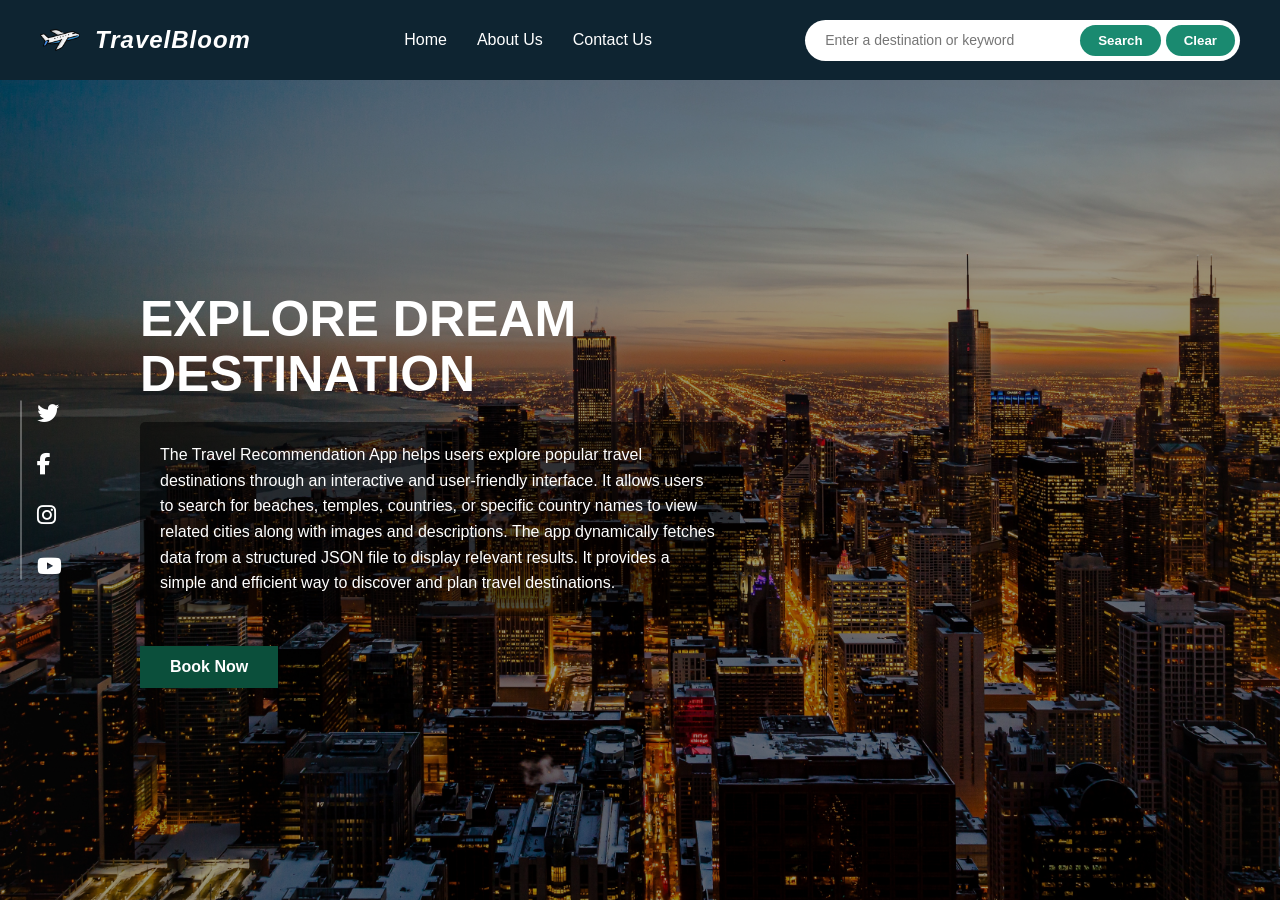
<file: index.html>
<!DOCTYPE html>
<html lang="en">

<head>
    <meta charset="UTF-8">
    <meta name="viewport" content="width=device-width, initial-scale=1.0">
    <link rel="stylesheet" href="travel_recommendation.css">
    <!-- Enlace a FontAwesome para usar los íconos de redes sociales -->
    <link rel="stylesheet" href="https://cdnjs.cloudflare.com/ajax/libs/font-awesome/6.4.0/css/all.min.css">
    <title>TravelBloom</title>
</head>

<body>

    <!-- Barra de navegación -->
    <nav class="navbar">
        <div class="navbar-brand">
            <img src="./images/airplane-logo-img.png" alt="TravelBloom Logo" class="logo-img">
            <h1 class="brand-name">TravelBloom</h1>
        </div>

        <ul class="navbar-links">
            <li><a href="index.html">Home</a></li>
            <li><a href="about.html">About Us</a></li>
            <li><a href="contact.html">Contact Us</a></li>
        </ul>

        <div class="navbar-search">
            <input type="text" id="searchInput" placeholder="Enter a destination or keyword">
            <button id="searchBtn">Search</button>
            <button id="clearBtn">Clear</button>
        </div>
    </nav>

    <!-- Página de inicio / Hero Section -->
    <main class="hero-section">

        <!-- Contenedor para la imagen de fondo -->
        <div class="background-overlay"></div>

        <!-- Barra lateral de Redes Sociales -->
        <aside class="social-sidebar">
            <a href="#" target="_blank"><i class="fa-brands fa-twitter"></i></a>
            <a href="#" target="_blank"><i class="fa-brands fa-facebook-f"></i></a>
            <a href="#" target="_blank"><i class="fa-brands fa-instagram"></i></a>
            <a href="#" target="_blank"><i class="fa-brands fa-youtube"></i></a>
        </aside>

        <!-- Contenido principal -->
        <div class="hero-content">
            <h2 class="hero-title">EXPLORE DREAM<br>DESTINATION</h2>
            <p class="hero-description">
                The Travel Recommendation App helps users explore popular travel destinations
                through an interactive and user-friendly interface. It allows users to search for
                beaches, temples, countries, or specific country names to view related cities along
                with images and descriptions. The app dynamically fetches data from a structured
                JSON file to display relevant results. It provides a simple and efficient way to
                discover and plan travel destinations.
            </p>
            <button id="bookNowBtn" class="book-btn">Book Now</button>
        </div>

    </main>

    <script src="travel_recommendation.js"></script>
</body>

</html>
</file>
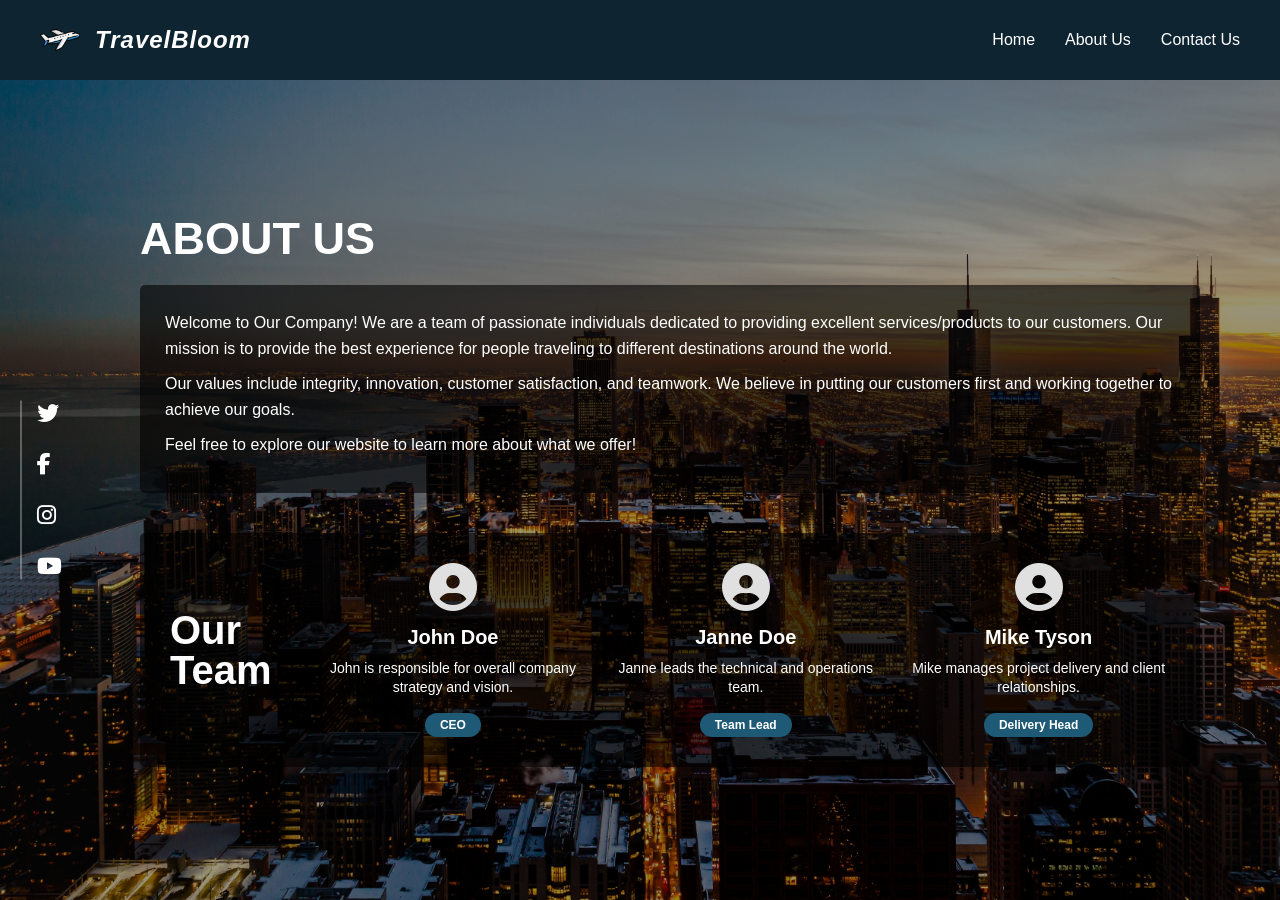
<file: about.html>
<!DOCTYPE html>
<html lang="en">

<head>
    <meta charset="UTF-8">
    <meta name="viewport" content="width=device-width, initial-scale=1.0">
    <link rel="stylesheet" href="travel_recommendation.css">
    <!-- Enlace a FontAwesome para usar los íconos de redes sociales e íconos de usuario -->
    <link rel="stylesheet" href="https://cdnjs.cloudflare.com/ajax/libs/font-awesome/6.4.0/css/all.min.css">
    <title>About Us - TravelBloom</title>
</head>

<body>

    <!-- Barra de navegación -->
    <nav class="navbar">
        <div class="navbar-brand">
            <img src="./images/airplane-logo-img.png" alt="TravelBloom Logo" class="logo-img">
            <h1 class="brand-name">TravelBloom</h1>
        </div>

        <ul class="navbar-links">
            <li><a href="index.html">Home</a></li>
            <li><a href="about.html">About Us</a></li>
            <li><a href="contact.html">Contact Us</a></li>
        </ul>
    </nav>

    <!-- Página Sobre Nosotros -->
    <main class="about-section">

        <!-- Contenedor para la imagen de fondo -->
        <div class="background-overlay"></div>

        <!-- Barra lateral de Redes Sociales -->
        <aside class="social-sidebar">
            <a href="#" target="_blank"><i class="fa-brands fa-twitter"></i></a>
            <a href="#" target="_blank"><i class="fa-brands fa-facebook-f"></i></a>
            <a href="#" target="_blank"><i class="fa-brands fa-instagram"></i></a>
            <a href="#" target="_blank"><i class="fa-brands fa-youtube"></i></a>
        </aside>

        <!-- Contenido principal -->
        <div class="about-content">
            <h1 class="page-title">ABOUT US</h1>

            <!-- Información de la empresa -->
            <div class="company-info">
                <p>Welcome to Our Company! We are a team of passionate individuals dedicated to providing excellent
                    services/products to our customers. Our mission is to provide the best experience for people
                    traveling to different destinations around the world.</p>
                <p>Our values include integrity, innovation, customer satisfaction, and teamwork. We believe in putting
                    our customers first and working together to achieve our goals.</p>
                <p>Feel free to explore our website to learn more about what we offer!</p>
            </div>

            <!-- Sección del Equipo -->
            <div class="team-container">
                <!-- Título lateral -->
                <div class="team-title">
                    <h2>Our<br>Team</h2>
                </div>

                <!-- Cuadrícula de miembros del equipo -->
                <div class="team-grid">

                    <div class="team-member">
                        <i class="fa-solid fa-circle-user fa-3x"></i>
                        <h3>John Doe</h3>
                        <p>John is responsible for overall company strategy and vision.</p>
                        <span class="role-badge">CEO</span>
                    </div>

                    <div class="team-member">
                        <i class="fa-solid fa-circle-user fa-3x"></i>
                        <h3>Janne Doe</h3>
                        <p>Janne leads the technical and operations team.</p>
                        <span class="role-badge">Team Lead</span>
                    </div>

                    <div class="team-member">
                        <i class="fa-solid fa-circle-user fa-3x"></i>
                        <h3>Mike Tyson</h3>
                        <p>Mike manages project delivery and client relationships.</p>
                        <span class="role-badge">Delivery Head</span>
                    </div>

                </div>
            </div>
        </div>

    </main>

</body>

</html>
</file>
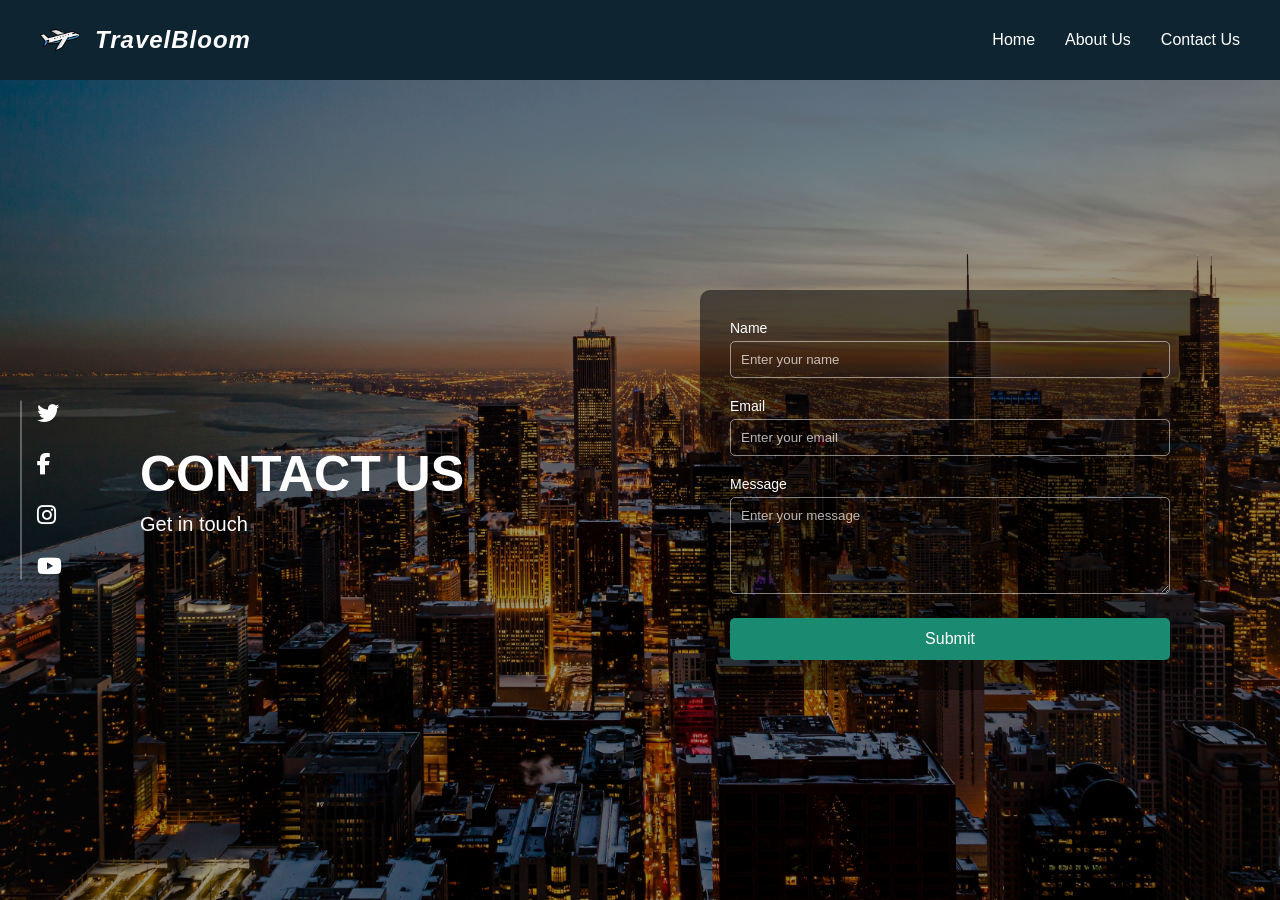
<file: contact.html>
<!DOCTYPE html>
<html lang="en">

<head>
    <meta charset="UTF-8">
    <meta name="viewport" content="width=device-width, initial-scale=1.0">
    <link rel="stylesheet" href="travel_recommendation.css">
    <!-- Enlace a FontAwesome para usar los íconos de redes sociales -->
    <link rel="stylesheet" href="https://cdnjs.cloudflare.com/ajax/libs/font-awesome/6.4.0/css/all.min.css">
    <title>Contact Us - TravelBloom</title>
</head>

<body>

    <!-- Barra de navegación -->
    <nav class="navbar">
        <div class="navbar-brand">
            <img src="./images/airplane-logo-img.png" alt="TravelBloom Logo" class="logo-img">
            <h1 class="brand-name">TravelBloom</h1>
        </div>

        <ul class="navbar-links">
            <li><a href="index.html">Home</a></li>
            <li><a href="about.html">About Us</a></li>
            <li><a href="contact.html">Contact Us</a></li>
        </ul>
    </nav>

    <!-- Página de Contacto -->
    <main class="contact-section">

        <!-- Contenedor para la imagen de fondo -->
        <div class="background-overlay"></div>

        <!-- Barra lateral de Redes Sociales -->
        <aside class="social-sidebar">
            <a href="#" target="_blank"><i class="fa-brands fa-twitter"></i></a>
            <a href="#" target="_blank"><i class="fa-brands fa-facebook-f"></i></a>
            <a href="#" target="_blank"><i class="fa-brands fa-instagram"></i></a>
            <a href="#" target="_blank"><i class="fa-brands fa-youtube"></i></a>
        </aside>

        <!-- Contenedor principal dividido en dos columnas -->
        <div class="contact-container">

            <!-- Columna Izquierda: Títulos -->
            <div class="contact-text">
                <h1 class="contact-title">CONTACT US</h1>
                <p class="contact-subtitle">Get in touch</p>
            </div>

            <!-- Columna Derecha: Formulario -->
            <div class="contact-form-container">
                <form action="#" method="POST" class="contact-form">

                    <div class="form-group">
                        <label for="name">Name</label>
                        <input type="text" id="name" name="name" placeholder="Enter your name" required>
                    </div>

                    <div class="form-group">
                        <label for="email">Email</label>
                        <input type="email" id="email" name="email" placeholder="Enter your email" required>
                    </div>

                    <div class="form-group">
                        <label for="message">Message</label>
                        <textarea id="message" name="message" rows="5" placeholder="Enter your message"
                            required></textarea>
                    </div>

                    <button type="submit" class="submit-btn">Submit</button>

                </form>
            </div>

        </div>

    </main>

</body>

</html>
</file>
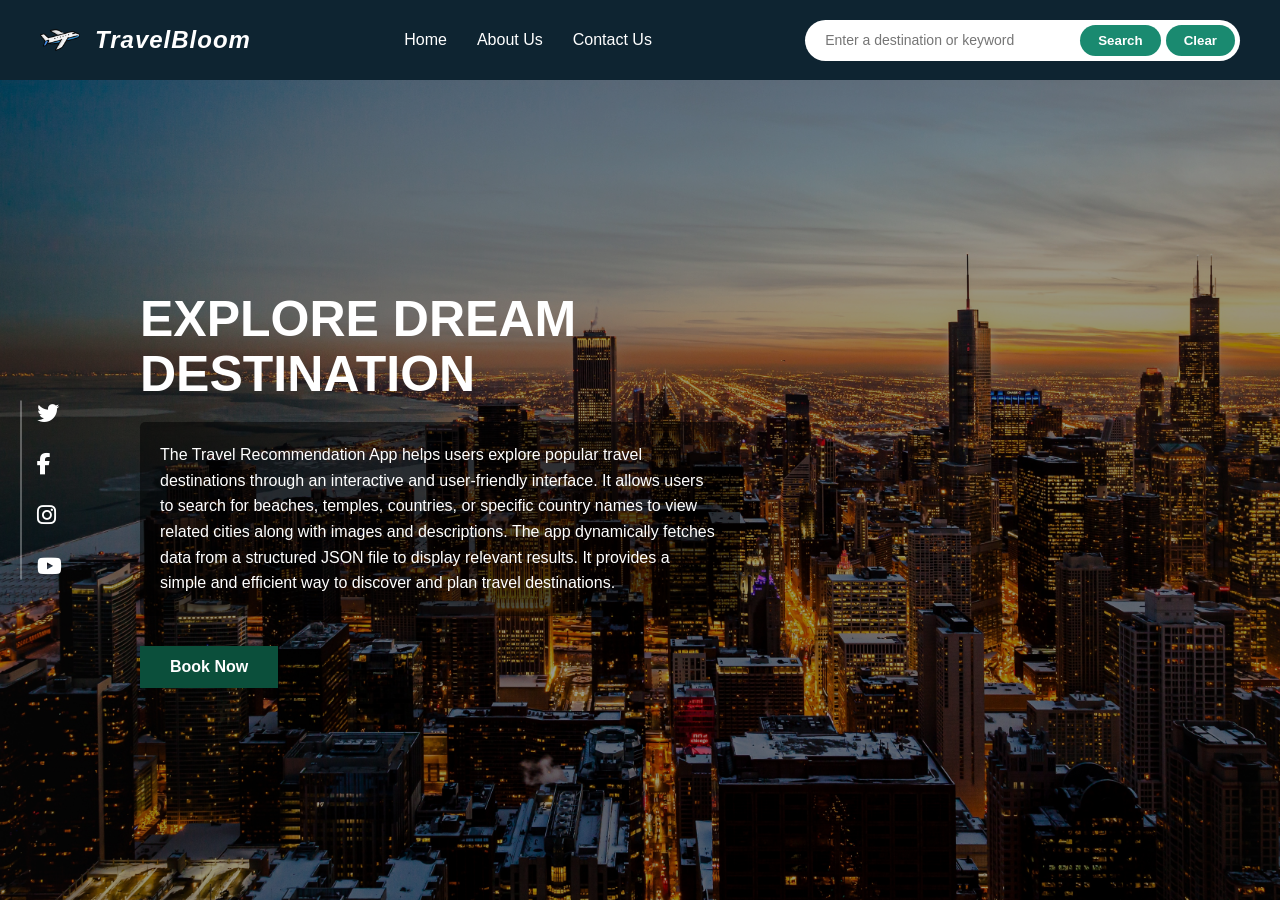
<file: travelRecommendation/travel_recommendation.html>
<!DOCTYPE html>
<html lang="en">

<head>
    <meta charset="UTF-8">
    <meta name="viewport" content="width=device-width, initial-scale=1.0">
    <link rel="stylesheet" href="travel_recommendation.css">
    <!-- Enlace a FontAwesome para usar los íconos de redes sociales -->
    <link rel="stylesheet" href="https://cdnjs.cloudflare.com/ajax/libs/font-awesome/6.4.0/css/all.min.css">
    <title>TravelBloom</title>
</head>

<body>

    <!-- Barra de navegación -->
    <nav class="navbar">
        <div class="navbar-brand">
            <img src="./images/airplane-logo-img.png" alt="TravelBloom Logo" class="logo-img">
            <h1 class="brand-name">TravelBloom</h1>
        </div>

        <ul class="navbar-links">
            <li><a href="travel_recommendation.html">Home</a></li>
            <li><a href="about.html">About Us</a></li>
            <li><a href="contact.html">Contact Us</a></li>
        </ul>

        <div class="navbar-search">
            <input type="text" id="searchInput" placeholder="Enter a destination or keyword">
            <button id="searchBtn">Search</button>
            <button id="clearBtn">Clear</button>
        </div>
    </nav>

    <!-- Página de inicio / Hero Section -->
    <main class="hero-section">

        <!-- Contenedor para la imagen de fondo -->
        <div class="background-overlay"></div>

        <!-- Barra lateral de Redes Sociales -->
        <aside class="social-sidebar">
            <a href="#" target="_blank"><i class="fa-brands fa-twitter"></i></a>
            <a href="#" target="_blank"><i class="fa-brands fa-facebook-f"></i></a>
            <a href="#" target="_blank"><i class="fa-brands fa-instagram"></i></a>
            <a href="#" target="_blank"><i class="fa-brands fa-youtube"></i></a>
        </aside>

        <!-- Contenido principal -->
        <div class="hero-content">
            <h2 class="hero-title">EXPLORE DREAM<br>DESTINATION</h2>
            <p class="hero-description">
                The Travel Recommendation App helps users explore popular travel destinations
                through an interactive and user-friendly interface. It allows users to search for
                beaches, temples, countries, or specific country names to view related cities along
                with images and descriptions. The app dynamically fetches data from a structured
                JSON file to display relevant results. It provides a simple and efficient way to
                discover and plan travel destinations.
            </p>
            <button id="bookNowBtn" class="book-btn">Book Now</button>
        </div>

    </main>

</body>

</html>
</file>
<file: travel_recommendation.css>
/* =========================================
   1. ESTILOS GLOBALES Y RESETEO
========================================= */
* {
    margin: 0;
    padding: 0;
    box-sizing: border-box;
    font-family: 'Segoe UI', Tahoma, Geneva, Verdana, sans-serif;
}

body {
    /* Fondo oscuro por defecto por si la imagen tarda en cargar */
    background-color: #0b1921;
    color: #ffffff;
}

/* =========================================
   2. BARRA DE NAVEGACIÓN
========================================= */
.navbar {
    display: flex;
    justify-content: space-between;
    align-items: center;
    background-color: #0e2431;
    padding: 15px 40px;
    height: 80px;
}

.navbar-brand {
    display: flex;
    align-items: center;
    gap: 15px;
}

.logo-img {
    height: 40px;
    width: auto;
}

.brand-name {
    font-size: 24px;
    font-weight: bold;
    font-style: italic;
    letter-spacing: 1px;
}

.navbar-links {
    display: flex;
    list-style: none;
    gap: 30px;
}

.navbar-links a {
    text-decoration: none;
    color: #ffffff;
    font-size: 16px;
    transition: color 0.3s ease;
}

.navbar-links a:hover {
    color: #1a8a70;
}

/* Buscador en la navegación */
.navbar-search {
    display: flex;
    align-items: center;
    background-color: #ffffff;
    border-radius: 25px;
    padding: 5px 5px 5px 20px;
}

.navbar-search input {
    border: none;
    outline: none;
    width: 250px;
    font-size: 14px;
    color: #333;
}

.navbar-search button {
    border: none;
    padding: 8px 18px;
    border-radius: 20px;
    cursor: pointer;
    font-weight: bold;
    margin-left: 5px;
    transition: background-color 0.3s;
}

#searchBtn {
    background-color: #1a8a70;
    color: white;
}

#searchBtn:hover {
    background-color: #146c58;
}

#clearBtn {
    background-color: #1a8a70;
    color: white;
}

#clearBtn:hover {
    background-color: #146c58;
}

/* =========================================
   3. SECCIONES PRINCIPALES Y FONDO
========================================= */
/* Aplica la imagen de fondo a todas las páginas principales */
.hero-section,
.about-section,
.contact-section {
    position: relative;
    min-height: calc(100vh - 80px);
    /* Ocupa el alto de la pantalla menos el nav */
    background-image: url('./images/city-banner-img.jpg');
    background-size: cover;
    background-position: center;
    display: flex;
    align-items: center;
    padding: 0 80px;
}

/* Capa oscura semitransparente para que el texto sea legible */
.background-overlay {
    position: absolute;
    top: 0;
    left: 0;
    width: 100%;
    height: 100%;
    background-color: rgba(0, 0, 0, 0.4);
    z-index: 1;
}

/* Barra lateral de redes sociales */
.social-sidebar {
    position: absolute;
    left: 20px;
    top: 50%;
    transform: translateY(-50%);
    display: flex;
    flex-direction: column;
    gap: 25px;
    z-index: 2;
    border-left: 2px solid rgba(255, 255, 255, 0.3);
    padding-left: 15px;
}

.social-sidebar a {
    color: #ffffff;
    font-size: 22px;
    transition: transform 0.3s;
}

.social-sidebar a:hover {
    transform: scale(1.2);
    color: #1a8a70;
}

/* =========================================
   4. PÁGINA DE INICIO (HOME)
========================================= */
.hero-content {
    position: relative;
    z-index: 2;
    max-width: 600px;
    margin-left: 60px;
    /* Para separar de los iconos sociales */
}

.hero-title {
    font-size: 50px;
    font-weight: bold;
    line-height: 1.1;
    margin-bottom: 20px;
}

.hero-description {
    font-size: 16px;
    line-height: 1.6;
    margin-bottom: 30px;
    background-color: rgba(0, 0, 0, 0.5);
    /* Fondo oscuro para el texto */
    padding: 20px;
    border-radius: 5px;
}

.book-btn {
    background-color: #0b4f3b;
    color: white;
    border: none;
    padding: 12px 30px;
    font-size: 16px;
    font-weight: bold;
    cursor: pointer;
    transition: background-color 0.3s;
}

.book-btn:hover {
    background-color: #1a8a70;
}

/* =========================================
   5. PÁGINA SOBRE NOSOTROS (ABOUT US)
========================================= */
.about-content {
    position: relative;
    z-index: 2;
    width: 100%;
    margin-left: 60px;
}

.page-title {
    font-size: 45px;
    margin-bottom: 20px;
}

.company-info {
    background-color: rgba(0, 0, 0, 0.6);
    padding: 25px;
    border-radius: 5px;
    margin-bottom: 40px;
}

.company-info p {
    margin-bottom: 10px;
    line-height: 1.6;
}

.team-container {
    display: flex;
    align-items: center;
    gap: 50px;
    background-color: rgba(0, 0, 0, 0.6);
    padding: 30px;
    border-radius: 5px;
}

.team-title h2 {
    font-size: 40px;
    line-height: 1;
}

.team-grid {
    display: flex;
    gap: 30px;
    flex-grow: 1;
}

.team-member {
    text-align: center;
    flex: 1;
}

.team-member i {
    margin-bottom: 15px;
    color: #e0e0e0;
}

.team-member h3 {
    margin-bottom: 10px;
    font-size: 20px;
}

.team-member p {
    font-size: 14px;
    margin-bottom: 15px;
    line-height: 1.4;
}

.role-badge {
    display: inline-block;
    background-color: #1e5a75;
    padding: 5px 15px;
    border-radius: 20px;
    font-size: 12px;
    font-weight: bold;
}

/* =========================================
   6. PÁGINA DE CONTACTO (CONTACT US)
========================================= */
.contact-container {
    position: relative;
    z-index: 2;
    display: flex;
    width: 100%;
    margin-left: 60px;
    justify-content: space-between;
    align-items: center;
}

.contact-text {
    flex: 1;
}

.contact-title {
    font-size: 50px;
    margin-bottom: 10px;
}

.contact-subtitle {
    font-size: 20px;
}

.contact-form-container {
    flex: 1;
    max-width: 500px;
    background-color: rgba(0, 0, 0, 0.5);
    /* Fondo oscuro semitransparente */
    padding: 30px;
    border-radius: 10px;
}

.form-group {
    margin-bottom: 20px;
}

.form-group label {
    display: block;
    margin-bottom: 5px;
    font-size: 14px;
}

.form-group input,
.form-group textarea {
    width: 100%;
    padding: 10px;
    background-color: transparent;
    border: 1px solid rgba(255, 255, 255, 0.5);
    border-radius: 5px;
    color: white;
    outline: none;
}

.form-group input::placeholder,
.form-group textarea::placeholder {
    color: rgba(255, 255, 255, 0.7);
}

.form-group input:focus,
.form-group textarea:focus {
    border-color: #1a8a70;
}

.submit-btn {
    width: 100%;
    background-color: #1a8a70;
    color: white;
    border: none;
    padding: 12px;
    border-radius: 5px;
    font-size: 16px;
    cursor: pointer;
    transition: background-color 0.3s;
}

.submit-btn:hover {
    background-color: #146c58;
}

/* =========================================
   7. CONTENEDOR DE RESULTADOS DE BÚSQUEDA
========================================= */
.results-wrapper {
    position: absolute;
    top: 100px;
    /* Ajusta la distancia desde la barra de navegación */
    left: 100px;
    /* Alineado a la izquierda para no tapar los botones sociales */
    z-index: 10;
    width: calc(100% - 200px);
    /* Ocupa el ancho disponible */
}

.results-title {
    color: #ffffff;
    font-size: 32px;
    margin-bottom: 20px;
    text-shadow: 2px 2px 4px rgba(0, 0, 0, 0.8);
}

.results-grid {
    display: grid;
    /* Esto crea columnas que se adaptan, mínimo 300px, máximo 1 fracción */
    grid-template-columns: repeat(auto-fit, minmax(300px, 350px));
    gap: 30px;
    /* Espacio entre las tarjetas */
}

/* Diseño individual de cada tarjeta de resultado */
.result-card {
    background-color: white;
    color: #333;
    border-radius: 10px;
    overflow: hidden;
    box-shadow: 0 4px 15px rgba(0, 0, 0, 0.6);
    display: flex;
    flex-direction: column;
}

.result-card img {
    width: 100%;
    height: 200px;
    object-fit: cover;
}

.result-info {
    padding: 15px;
    text-align: center;
}

.result-info h3 {
    margin-bottom: 10px;
    color: #0b1921;
    font-size: 20px;
    font-weight: bold;
}

.result-info p {
    font-size: 14px;
    line-height: 1.4;
    color: #333;
}

.no-results {
    background-color: rgba(0, 0, 0, 0.8);
    padding: 20px;
    border-radius: 10px;
    color: white;
    font-weight: bold;
    display: inline-block;
}
</file>
<file: travelRecommendation/travel_recommendation.css>
/* =========================================
   1. ESTILOS GLOBALES Y RESETEO
========================================= */
* {
    margin: 0;
    padding: 0;
    box-sizing: border-box;
    font-family: 'Segoe UI', Tahoma, Geneva, Verdana, sans-serif;
}

body {
    /* Fondo oscuro por defecto por si la imagen tarda en cargar */
    background-color: #0b1921;
    color: #ffffff;
}

/* =========================================
   2. BARRA DE NAVEGACIÓN
========================================= */
.navbar {
    display: flex;
    justify-content: space-between;
    align-items: center;
    background-color: #0e2431;
    padding: 15px 40px;
    height: 80px;
}

.navbar-brand {
    display: flex;
    align-items: center;
    gap: 15px;
}

.logo-img {
    height: 40px;
    width: auto;
}

.brand-name {
    font-size: 24px;
    font-weight: bold;
    font-style: italic;
    letter-spacing: 1px;
}

.navbar-links {
    display: flex;
    list-style: none;
    gap: 30px;
}

.navbar-links a {
    text-decoration: none;
    color: #ffffff;
    font-size: 16px;
    transition: color 0.3s ease;
}

.navbar-links a:hover {
    color: #1a8a70;
}

/* Buscador en la navegación */
.navbar-search {
    display: flex;
    align-items: center;
    background-color: #ffffff;
    border-radius: 25px;
    padding: 5px 5px 5px 20px;
}

.navbar-search input {
    border: none;
    outline: none;
    width: 250px;
    font-size: 14px;
    color: #333;
}

.navbar-search button {
    border: none;
    padding: 8px 18px;
    border-radius: 20px;
    cursor: pointer;
    font-weight: bold;
    margin-left: 5px;
    transition: background-color 0.3s;
}

#searchBtn {
    background-color: #1a8a70;
    color: white;
}

#searchBtn:hover {
    background-color: #146c58;
}

#clearBtn {
    background-color: #1a8a70;
    color: white;
}

#clearBtn:hover {
    background-color: #146c58;
}

/* =========================================
   3. SECCIONES PRINCIPALES Y FONDO
========================================= */
/* Aplica la imagen de fondo a todas las páginas principales */
.hero-section,
.about-section,
.contact-section {
    position: relative;
    min-height: calc(100vh - 80px);
    /* Ocupa el alto de la pantalla menos el nav */
    background-image: url('./images/city-banner-img.jpg');
    background-size: cover;
    background-position: center;
    display: flex;
    align-items: center;
    padding: 0 80px;
}

/* Capa oscura semitransparente para que el texto sea legible */
.background-overlay {
    position: absolute;
    top: 0;
    left: 0;
    width: 100%;
    height: 100%;
    background-color: rgba(0, 0, 0, 0.4);
    z-index: 1;
}

/* Barra lateral de redes sociales */
.social-sidebar {
    position: absolute;
    left: 20px;
    top: 50%;
    transform: translateY(-50%);
    display: flex;
    flex-direction: column;
    gap: 25px;
    z-index: 2;
    border-left: 2px solid rgba(255, 255, 255, 0.3);
    padding-left: 15px;
}

.social-sidebar a {
    color: #ffffff;
    font-size: 22px;
    transition: transform 0.3s;
}

.social-sidebar a:hover {
    transform: scale(1.2);
    color: #1a8a70;
}

/* =========================================
   4. PÁGINA DE INICIO (HOME)
========================================= */
.hero-content {
    position: relative;
    z-index: 2;
    max-width: 600px;
    margin-left: 60px;
    /* Para separar de los iconos sociales */
}

.hero-title {
    font-size: 50px;
    font-weight: bold;
    line-height: 1.1;
    margin-bottom: 20px;
}

.hero-description {
    font-size: 16px;
    line-height: 1.6;
    margin-bottom: 30px;
    background-color: rgba(0, 0, 0, 0.5);
    /* Fondo oscuro para el texto */
    padding: 20px;
    border-radius: 5px;
}

.book-btn {
    background-color: #0b4f3b;
    color: white;
    border: none;
    padding: 12px 30px;
    font-size: 16px;
    font-weight: bold;
    cursor: pointer;
    transition: background-color 0.3s;
}

.book-btn:hover {
    background-color: #1a8a70;
}

/* =========================================
   5. PÁGINA SOBRE NOSOTROS (ABOUT US)
========================================= */
.about-content {
    position: relative;
    z-index: 2;
    width: 100%;
    margin-left: 60px;
}

.page-title {
    font-size: 45px;
    margin-bottom: 20px;
}

.company-info {
    background-color: rgba(0, 0, 0, 0.6);
    padding: 25px;
    border-radius: 5px;
    margin-bottom: 40px;
}

.company-info p {
    margin-bottom: 10px;
    line-height: 1.6;
}

.team-container {
    display: flex;
    align-items: center;
    gap: 50px;
    background-color: rgba(0, 0, 0, 0.6);
    padding: 30px;
    border-radius: 5px;
}

.team-title h2 {
    font-size: 40px;
    line-height: 1;
}

.team-grid {
    display: flex;
    gap: 30px;
    flex-grow: 1;
}

.team-member {
    text-align: center;
    flex: 1;
}

.team-member i {
    margin-bottom: 15px;
    color: #e0e0e0;
}

.team-member h3 {
    margin-bottom: 10px;
    font-size: 20px;
}

.team-member p {
    font-size: 14px;
    margin-bottom: 15px;
    line-height: 1.4;
}

.role-badge {
    display: inline-block;
    background-color: #1e5a75;
    padding: 5px 15px;
    border-radius: 20px;
    font-size: 12px;
    font-weight: bold;
}

/* =========================================
   6. PÁGINA DE CONTACTO (CONTACT US)
========================================= */
.contact-container {
    position: relative;
    z-index: 2;
    display: flex;
    width: 100%;
    margin-left: 60px;
    justify-content: space-between;
    align-items: center;
}

.contact-text {
    flex: 1;
}

.contact-title {
    font-size: 50px;
    margin-bottom: 10px;
}

.contact-subtitle {
    font-size: 20px;
}

.contact-form-container {
    flex: 1;
    max-width: 500px;
    background-color: rgba(0, 0, 0, 0.5);
    /* Fondo oscuro semitransparente */
    padding: 30px;
    border-radius: 10px;
}

.form-group {
    margin-bottom: 20px;
}

.form-group label {
    display: block;
    margin-bottom: 5px;
    font-size: 14px;
}

.form-group input,
.form-group textarea {
    width: 100%;
    padding: 10px;
    background-color: transparent;
    border: 1px solid rgba(255, 255, 255, 0.5);
    border-radius: 5px;
    color: white;
    outline: none;
}

.form-group input::placeholder,
.form-group textarea::placeholder {
    color: rgba(255, 255, 255, 0.7);
}

.form-group input:focus,
.form-group textarea:focus {
    border-color: #1a8a70;
}

.submit-btn {
    width: 100%;
    background-color: #1a8a70;
    color: white;
    border: none;
    padding: 12px;
    border-radius: 5px;
    font-size: 16px;
    cursor: pointer;
    transition: background-color 0.3s;
}

.submit-btn:hover {
    background-color: #146c58;
}

/* =========================================
   7. CONTENEDOR DE RESULTADOS DE BÚSQUEDA
========================================= */
.results-wrapper {
    position: absolute;
    top: 100px;
    /* Ajusta la distancia desde la barra de navegación */
    left: 100px;
    /* Alineado a la izquierda para no tapar los botones sociales */
    z-index: 10;
    width: calc(100% - 200px);
    /* Ocupa el ancho disponible */
}

.results-title {
    color: #ffffff;
    font-size: 32px;
    margin-bottom: 20px;
    text-shadow: 2px 2px 4px rgba(0, 0, 0, 0.8);
}

.results-grid {
    display: grid;
    /* Esto crea columnas que se adaptan, mínimo 300px, máximo 1 fracción */
    grid-template-columns: repeat(auto-fit, minmax(300px, 350px));
    gap: 30px;
    /* Espacio entre las tarjetas */
}

/* Diseño individual de cada tarjeta de resultado */
.result-card {
    background-color: white;
    color: #333;
    border-radius: 10px;
    overflow: hidden;
    box-shadow: 0 4px 15px rgba(0, 0, 0, 0.6);
    display: flex;
    flex-direction: column;
}

.result-card img {
    width: 100%;
    height: 200px;
    object-fit: cover;
}

.result-info {
    padding: 15px;
    text-align: center;
}

.result-info h3 {
    margin-bottom: 10px;
    color: #0b1921;
    font-size: 20px;
    font-weight: bold;
}

.result-info p {
    font-size: 14px;
    line-height: 1.4;
    color: #333;
}

.no-results {
    background-color: rgba(0, 0, 0, 0.8);
    padding: 20px;
    border-radius: 10px;
    color: white;
    font-weight: bold;
    display: inline-block;
}
</file>
